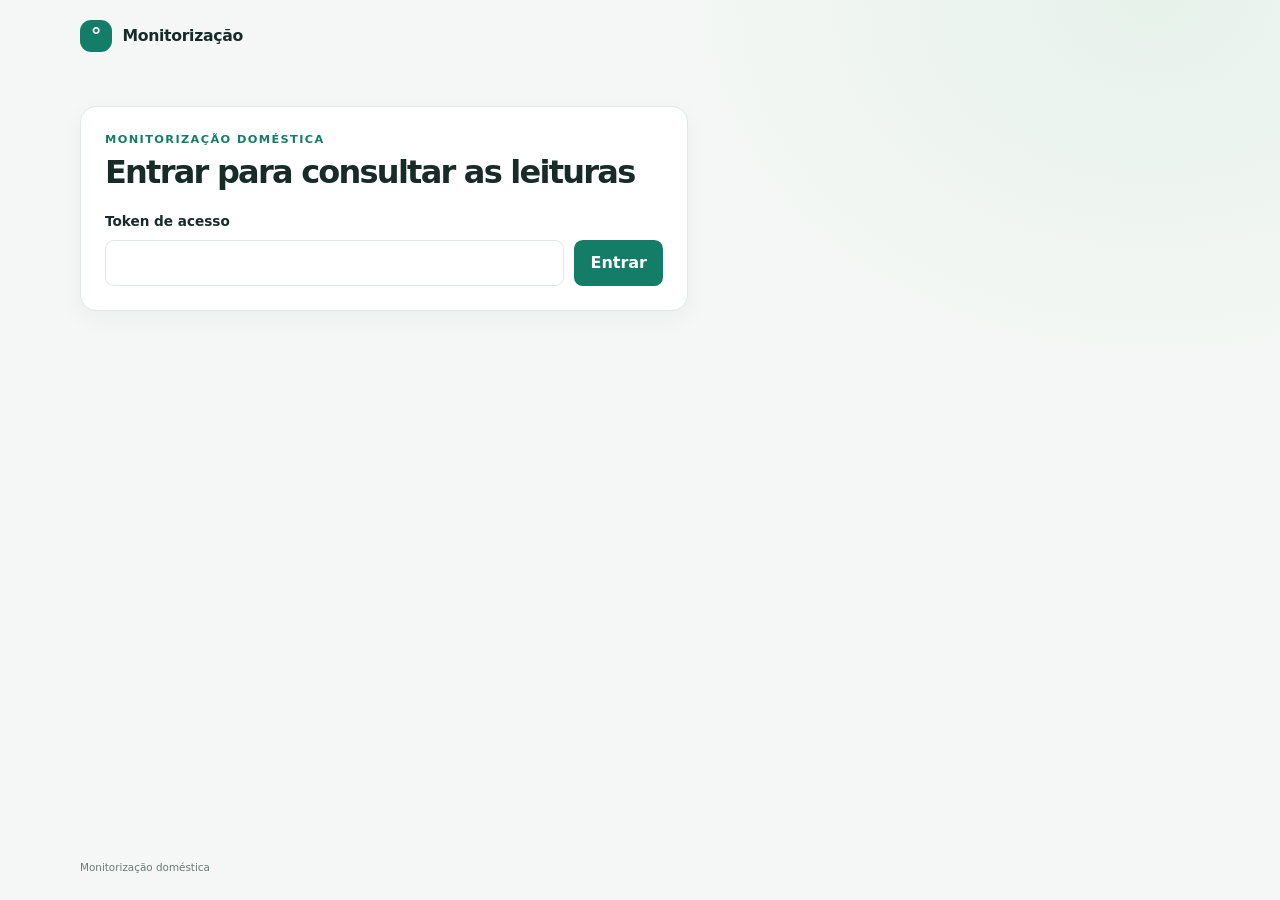
<file: index.html>
<!doctype html>
<html lang="pt-PT">
<head>
  <meta charset="utf-8">
  <meta name="viewport" content="width=device-width, initial-scale=1">
  <base href="./">
  <meta name="theme-color" content="#f4f7f5">
  <title>Leituras de temperatura | Monitorização</title>
  <link rel="stylesheet" href="styles.css">
  <script src="dashboard.js" defer></script>
</head>
<body>
  <header class="site-header">
    <a class="brand" href="#inicio" aria-label="Monitorização, início">
      <span class="brand-mark" aria-hidden="true">°</span>
      <span>Monitorização</span>
    </a>
    <div class="session-controls">
      <span id="authenticated-user" class="authenticated-user" hidden></span>
      <button id="logout-button" class="secondary-button" type="button" hidden>Sair</button>
    </div>
  </header>

  <main id="inicio">
    <section id="login-section" class="login-section" aria-labelledby="login-title">
      <p class="eyebrow">MONITORIZAÇÃO DOMÉSTICA</p>
      <h1 id="login-title">Entrar para consultar as leituras</h1>
      <form id="token-form" class="token-form">
        <label for="token-input">Token de acesso</label>
        <div class="token-form-controls">
          <input id="token-input" name="token" type="password" autocomplete="off" required>
          <button class="primary-button" type="submit">Entrar</button>
        </div>
      </form>
      <p id="login-status" class="data-status" role="status" aria-live="polite"></p>
    </section>

    <div id="dashboard-content" hidden>
      <section class="page-intro" aria-labelledby="page-title">
        <div>
          <p class="eyebrow">MONITORIZAÇÃO DOMÉSTICA HP</p>
          <h1 id="page-title">Temperatura em casa</h1>
          <p class="intro-copy">Consulte o valor mais recente e acompanhe as leituras dos últimos 30 minutos.</p>
        </div>
      </section>

      <section id="resumo" class="overview" aria-labelledby="overview-title">
        <h2 id="overview-title" class="section-heading">Resumo</h2>
        <div class="summary-grid">
          <article class="metric-card metric-primary">
            <div class="metric-topline">
              <p class="metric-label">Valor mais recente</p>
              <span class="metric-icon" aria-hidden="true">↗</span>
            </div>
            <p class="metric-value" id="latest-value">--</p>
            <p class="metric-caption" id="latest-timestamp">A aguardar dados</p>
            <p class="stale-warning" id="stale-warning" role="status" hidden>Leitura desactualizada: tem mais de 5 minutos.</p>
          </article>
          <article id="climate-card" class="metric-card climate-card" aria-live="polite">
            <div class="metric-topline">
              <p class="metric-label">Estado da climatização</p>
              <span class="climate-indicator" aria-hidden="true"></span>
            </div>
            <p id="climate-action" class="metric-value">A obter estado…</p>
            <p id="climate-reason" class="metric-caption">A consultar o estado atual.</p>
            <p id="climate-timestamp" class="metric-caption"></p>
            <p id="climate-error" class="climate-error" role="status" hidden></p>
          </article>
        </div>
      </section>

      <section id="historico" class="history-section" aria-labelledby="history-title">
        <div class="section-title-row">
          <div>
            <p class="eyebrow">EVOLUÇÃO RECENTE</p>
            <h2 id="history-title">Últimos 30 minutos</h2>
          </div>
        </div>
        <p id="data-status" class="data-status" role="status" aria-live="polite"></p>
        <button id="retry-button" class="secondary-button retry-button" type="button" hidden>Tentar de novo</button>
        <div id="chart-container" class="chart-container" hidden>
          <svg id="readings-chart" class="readings-chart" role="img" aria-label="Gráfico de linha das temperaturas registadas nos últimos 30 minutos"></svg>
        </div>
      </section>
    </div>
  </main>

  <footer>
    <small>Monitorização doméstica</small>
  </footer>
</body>
</html>
</file>
<file: styles.css>
:root {
  color-scheme: light;
  --color-background: #f4f7f5;
  --color-surface: #ffffff;
  --color-text: #172b27;
  --color-muted: #687a74;
  --color-accent: #147d68;
  --color-accent-dark: #0c5d4d;
  --color-border: #e1e9e5;
  --color-tint: #e8f4ef;
  --space-page: 1.25rem;
  --content-width: 70rem;
}

* {
  box-sizing: border-box;
}

html {
  scroll-behavior: smooth;
}

body {
  min-height: 100vh;
  margin: 0;
  display: grid;
  grid-template-rows: auto 1fr auto;
  background:
    radial-gradient(ellipse at 90% 0%, #e7f2eb 0, transparent 30rem),
    var(--color-background);
  color: var(--color-text);
  font-family: Inter, ui-sans-serif, system-ui, -apple-system, BlinkMacSystemFont, "Segoe UI", sans-serif;
  line-height: 1.55;
}

.site-header,
main,
footer {
  width: min(100% - 2 * var(--space-page), var(--content-width));
  margin-inline: auto;
}

.site-header {
  display: flex;
  align-items: center;
  justify-content: space-between;
  gap: 1rem;
  padding-block: 1.25rem;
}

.session-controls {
  display: flex;
  align-items: center;
  gap: 0.75rem;
}

.authenticated-user {
  color: var(--color-muted);
  font-size: 0.9rem;
  font-weight: 650;
}

.login-section {
  max-width: 38rem;
  padding: 1.5rem;
  border: 1px solid var(--color-border);
  border-radius: 1rem;
  background: var(--color-surface);
  box-shadow: 0 8px 24px rgb(25 57 45 / 4%);
}

.login-section h1 {
  margin-bottom: 1.25rem;
  font-size: clamp(1.5rem, 4vw, 2rem);
}

.token-form {
  display: grid;
  gap: 0.5rem;
}

.token-form label {
  font-size: 0.85rem;
  font-weight: 650;
}

.token-form-controls {
  display: flex;
  gap: 0.65rem;
}

.token-form input {
  min-width: 0;
  min-height: 2.75rem;
  flex: 1;
  padding: 0.6rem 0.75rem;
  border: 1px solid var(--color-border);
  border-radius: 0.55rem;
  background: var(--color-surface);
  color: var(--color-text);
  font: inherit;
}

.primary-button,
.secondary-button {
  min-height: 2.75rem;
  padding: 0.6rem 1rem;
  border: 0;
  border-radius: 0.55rem;
  font: inherit;
  font-weight: 650;
  cursor: pointer;
}

.primary-button {
  background: var(--color-accent);
  color: white;
}

.primary-button:hover {
  background: var(--color-accent-dark);
}

.secondary-button {
  background: var(--color-tint);
  color: var(--color-accent-dark);
}

.secondary-button:hover {
  background: #d7eee3;
}

.token-form input:focus-visible,
.primary-button:focus-visible,
.secondary-button:focus-visible {
  outline: 3px solid var(--color-accent);
  outline-offset: 2px;
}

#login-section[hidden],
#dashboard-content[hidden],
#authenticated-user[hidden],
#logout-button[hidden],
#retry-button[hidden] {
  display: none;
}

.brand {
  display: inline-flex;
  align-items: center;
  gap: 0.65rem;
  color: var(--color-text);
  font-size: 0.98rem;
  font-weight: 750;
  letter-spacing: -0.02em;
  text-decoration: none;
}

.brand-mark {
  display: grid;
  width: 2rem;
  height: 2rem;
  place-items: center;
  border-radius: 0.7rem;
  background: var(--color-accent);
  color: white;
  font-size: 1.35rem;
  line-height: 1;
}

nav ul {
  display: flex;
  flex-wrap: wrap;
  gap: 1.5rem;
  margin: 0;
  padding: 0;
  list-style: none;
}

nav a {
  color: var(--color-muted);
  font-size: 0.9rem;
  font-weight: 600;
  text-decoration: none;
}

nav a:hover,
nav a:focus-visible {
  color: var(--color-accent-dark);
}

a:focus-visible {
  outline: 3px solid var(--color-accent);
  outline-offset: 4px;
  border-radius: 0.2rem;
}

main {
  display: grid;
  align-content: start;
  gap: 1.5rem;
  padding-block: 2.1rem 3rem;
}

.page-intro {
  display: flex;
  align-items: flex-end;
  justify-content: space-between;
  gap: 1.5rem;
  padding-block: 0.5rem 0.9rem;
}

.eyebrow {
  margin: 0 0 0.45rem;
  color: var(--color-accent);
  font-size: 0.71rem;
  font-weight: 750;
  letter-spacing: 0.12em;
}

h1,
h2,
p {
  margin-top: 0;
}

h1 {
  margin-bottom: 0.45rem;
  font-size: clamp(1.85rem, 4vw, 2.55rem);
  letter-spacing: -0.055em;
  line-height: 1.12;
}

.intro-copy {
  margin-bottom: 0;
  color: var(--color-muted);
}

.section-heading {
  margin-bottom: 0.85rem;
  font-size: 1.05rem;
  letter-spacing: -0.02em;
}

.summary-grid {
  display: grid;
  grid-template-columns: repeat(2, minmax(0, 30rem));
  gap: 1rem;
}

.metric-card,
.history-section {
  border: 1px solid var(--color-border);
  border-radius: 1rem;
  background: var(--color-surface);
  box-shadow: 0 8px 24px rgb(25 57 45 / 4%);
}

.metric-card {
  min-width: 0;
  padding: 1.25rem 1.35rem;
}

.metric-primary {
  border-color: #cfe6da;
  background: linear-gradient(140deg, #eaf6ef 0%, #fff 78%);
}

.climate-card {
  border-inline-start: 0.35rem solid var(--estado-cor, #9e9e9e);
}

.climate-indicator {
  width: 0.9rem;
  height: 0.9rem;
  flex: 0 0 auto;
  margin-bottom: 0.7rem;
  border-radius: 50%;
  background-color: var(--estado-cor, #9e9e9e);
}

.climate-card.is-stale .metric-value,
.climate-card.is-stale .metric-caption {
  opacity: 0.45;
}

.climate-error {
  margin: 0.75rem 0 0;
  color: #a33131;
  font-size: 0.8rem;
  font-weight: 650;
}

.climate-error[hidden] {
  display: none;
}

.metric-topline {
  display: flex;
  align-items: center;
  justify-content: space-between;
  gap: 0.75rem;
}

.metric-label {
  margin-bottom: 0.9rem;
  color: var(--color-muted);
  font-size: 0.82rem;
  font-weight: 600;
}

.metric-icon {
  display: grid;
  width: 2rem;
  height: 2rem;
  flex: 0 0 auto;
  place-items: center;
  margin-bottom: 0.7rem;
  border-radius: 0.65rem;
  background: var(--color-tint);
  color: var(--color-accent);
  font-size: 1.2rem;
  font-weight: 700;
}

.metric-value {
  margin-bottom: 0.15rem;
  font-size: clamp(1.8rem, 4vw, 2.45rem);
  font-weight: 750;
  letter-spacing: -0.06em;
  line-height: 1.15;
  font-variant-numeric: tabular-nums;
}

.metric-caption {
  margin-bottom: 0;
  color: var(--color-muted);
  font-size: 0.78rem;
}

.stale-warning {
  margin: 0.85rem 0 0;
  padding: 0.55rem 0.7rem;
  border: 1px solid #f1d39a;
  border-radius: 0.55rem;
  background: #fff7e8;
  color: #805500;
  font-size: 0.82rem;
  font-weight: 650;
}

#stale-warning[hidden],
.chart-container[hidden] {
  display: none;
}

.history-section {
  overflow: hidden;
  padding: 1.5rem;
}

.section-title-row {
  display: flex;
  align-items: flex-end;
  justify-content: space-between;
  gap: 1rem;
  margin-bottom: 1rem;
}

.section-title-row h2 {
  margin-bottom: 0;
  font-size: 1.25rem;
  letter-spacing: -0.035em;
}

.data-status {
  min-height: 1.3rem;
  margin-bottom: 0.4rem;
  color: var(--color-muted);
  font-size: 0.8rem;
}

.data-status:empty {
  display: none;
}

.data-status.is-error {
  color: #a33131;
}

.retry-button {
  margin-bottom: 1rem;
}

.chart-container {
  width: 100%;
}

.readings-chart {
  display: block;
  width: 100%;
  height: auto;
  overflow: visible;
  color: var(--color-muted);
  font-family: inherit;
  font-size: 12px;
}

.chart-gridline {
  stroke: #e7eeea;
  stroke-width: 1;
}

.chart-gridline-vertical {
  stroke-dasharray: 3 5;
}

.chart-line {
  fill: none;
  stroke: var(--color-accent);
  stroke-linecap: round;
  stroke-linejoin: round;
  stroke-width: 3;
}

.chart-point {
  fill: var(--color-surface);
  stroke: var(--color-accent);
  stroke-width: 2.5;
}

footer {
  padding-block: 1rem 1.5rem;
  color: var(--color-muted);
  font-size: 0.78rem;
}

@media (max-width: 42rem) {
  :root {
    --space-page: 1rem;
  }

  .site-header {
    padding-block: 1rem;
  }

  .session-controls {
    gap: 0.45rem;
  }

  .authenticated-user {
    max-width: 8rem;
    overflow: hidden;
    text-overflow: ellipsis;
    white-space: nowrap;
  }

  nav ul {
    gap: 0.9rem;
  }

  main {
    gap: 1.15rem;
    padding-top: 1.3rem;
  }

  .page-intro {
    align-items: flex-start;
    flex-direction: column;
    gap: 0.9rem;
  }

  .summary-grid {
    grid-template-columns: minmax(0, 1fr);
    gap: 0.7rem;
  }

  .metric-card {
    padding: 1rem 1.1rem;
  }

  .metric-label {
    margin-bottom: 0.5rem;
  }

  .metric-icon {
    margin-bottom: 0.3rem;
  }

  .history-section {
    padding: 1.15rem 0.85rem;
  }

  .login-section {
    padding: 1.1rem;
  }

  .token-form-controls {
    align-items: stretch;
    flex-direction: column;
  }

}

@media (prefers-reduced-motion: reduce) {
  html {
    scroll-behavior: auto;
  }
}
</file>
